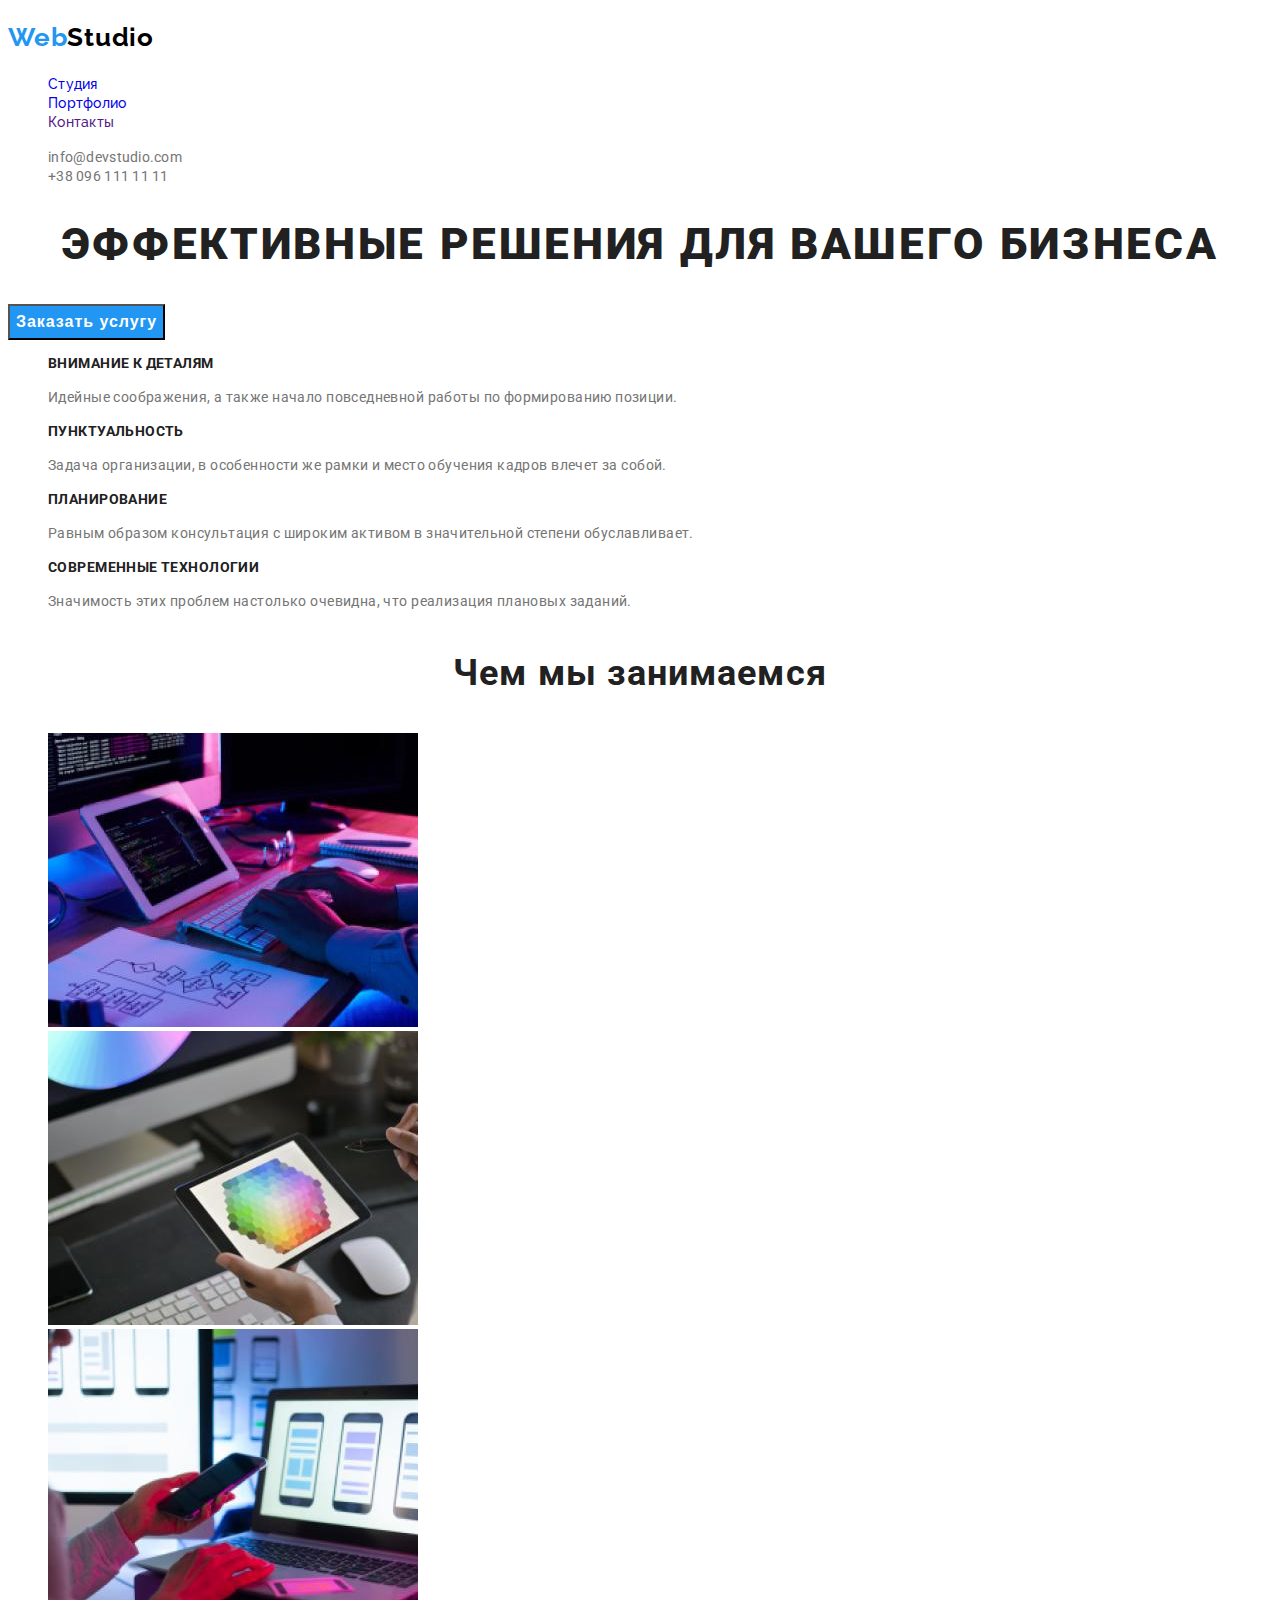
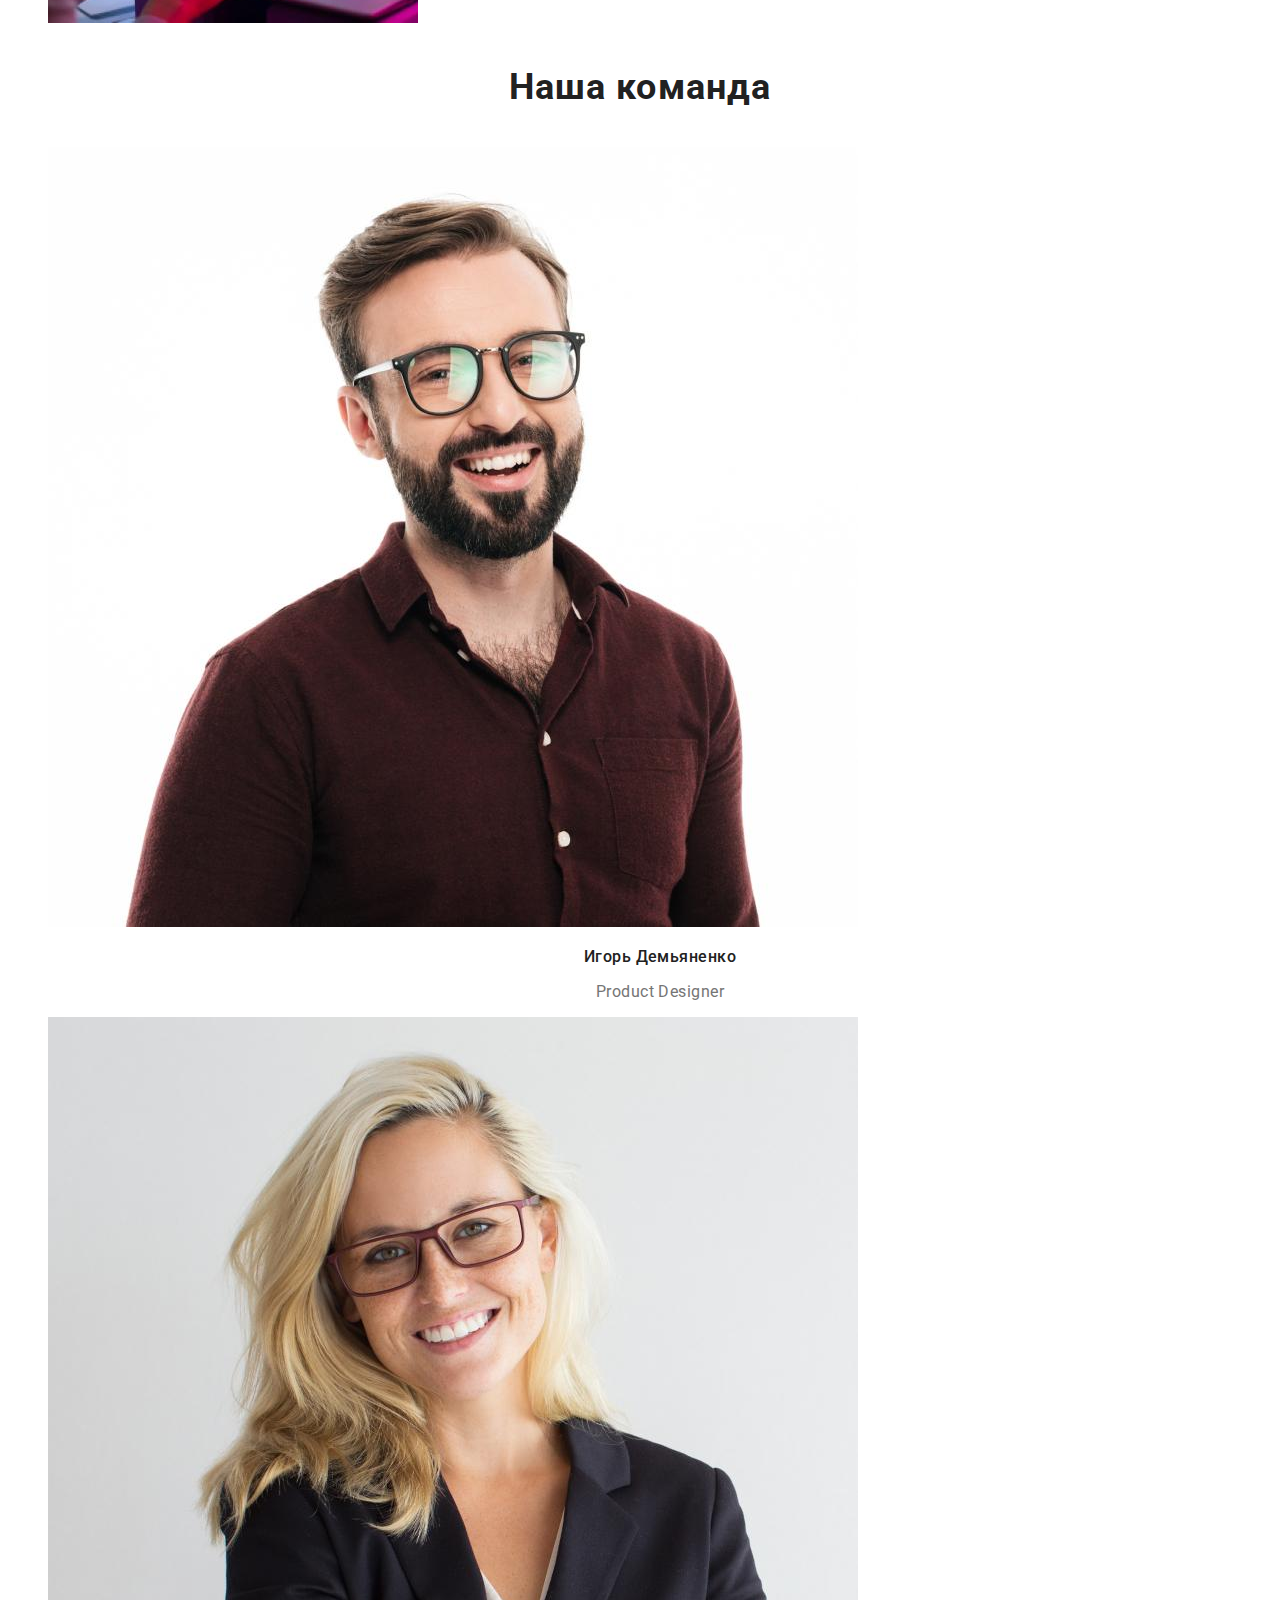
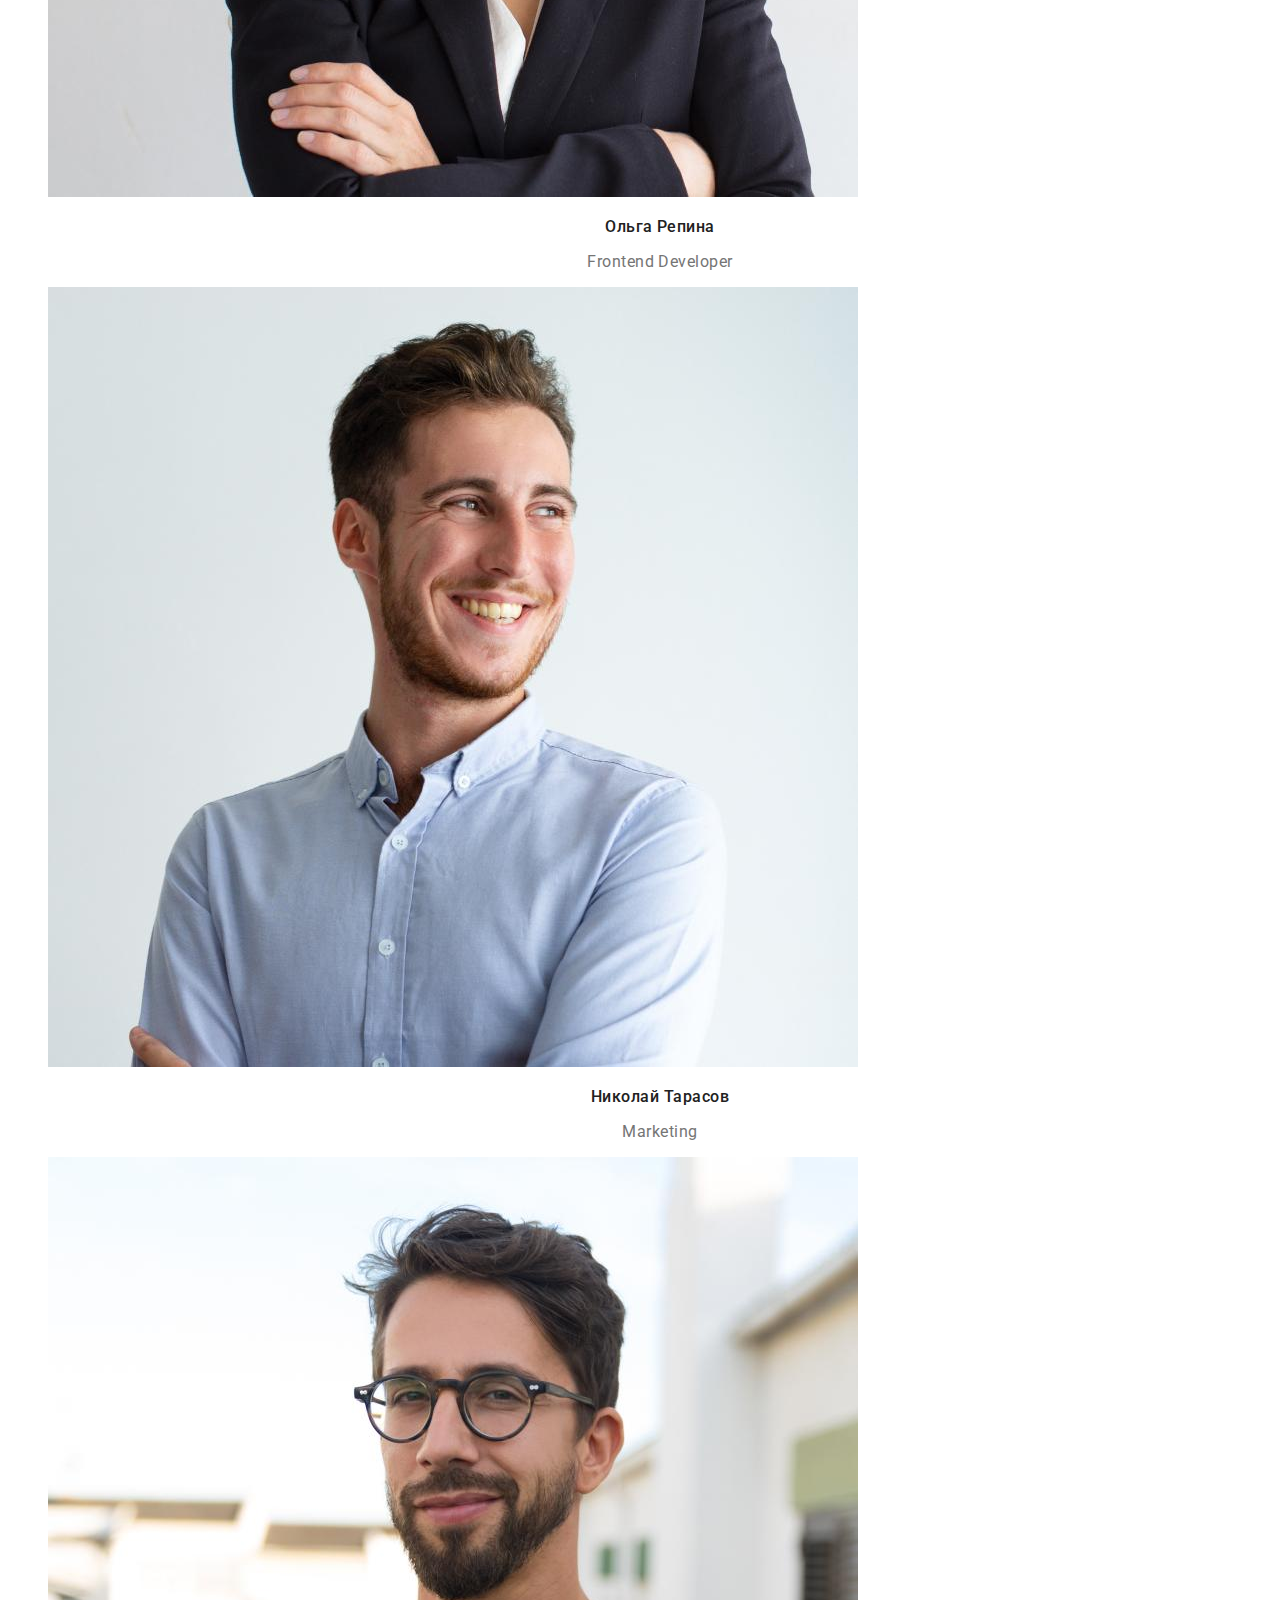
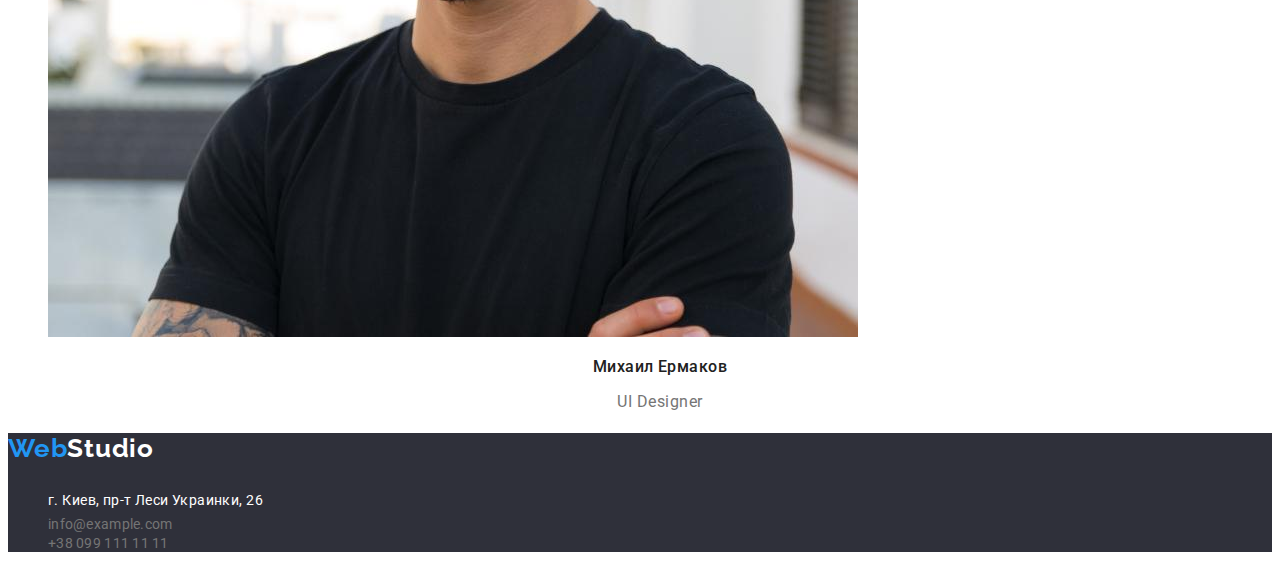
<file: index.html>
<!DOCTYPE html>
<html lang="ru">

    <head>
        <meta charset="UTF-8">
        <meta http-equiv="X-UA-Compatible" content="IE=edge">
        <meta name="viewport" content="width=device-width, initial-scale=1.0">
        <title lang="en">WebStudio</title>
        <link rel="stylesheet" href="https://cdnjs.cloudflare.com/ajax/libs/modern-normalize/1.0.0/modern-normalize.min.css"
            integrity="sha512-ISS7cAi1PEhQ8jnbJpJZMd29NlhNj4AWYyLOSp2CE/CsHxTCu+r+t0D2yoJudVrd0/8fTVPUVDzY5Tvli75u/g=="
            crossorigin="anonymous" />
        <link rel="preconnect" href="https://fonts.gstatic.com">
        <link href="https://fonts.googleapis.com/css2?family=Raleway:wght@700&family=Roboto:wght@400;500;700;900&display=swap"
            rel="stylesheet">
        <link rel="stylesheet" href="./css/styles.css">
    </head>

<body>
    <header class="header">
        <nav class="navigation">
            <a class="logo link" href="">
                <h2 class="logo-text " lang="en">Web<span class="logo-white-theme">Studio</span></h2>
            </a>
            <ul class="navigation-list list">
                <li class="navigation-list-item">
                    <a class="navigation-link link" href="./index.html">Студия</a>
                </li>
                <li class="navigation-list-item">
                    <a class="navigation-link link" href="./portfolio.html">Портфолио</a>
                </li>
                <li class="navigation-list-item">
                    <a class="navigation-link link" href="">Контакты</a>
                </li>
            </ul>
        </nav>
        <ul class="list">
            <li class="contacts-list-item" >
                <a class="mail-link link" href="mailto:info@devstudio.com" lang="en">info@devstudio.com</a>
            </li>
            <li class="contacts-list-item" >
                <a class="tel-link link" href="tel:+380961111111">+38 096 111 11 11</a>
            </li>
        </ul>
    </header>
    <main>
        <!--HERO-->
        <section class="hero">
            <h1 class="hero-title">Эффективные решения для вашего бизнеса</h1>
            <button class="modal-btn" type="button">Заказать услугу</button>
        </section>

        <!--ABOUT  -->
        <ul class="about-list list">
            <li class="about-suptitle">
                <h3 class="advantages-list-count">Внимание к деталям</h3>
                <p class="advantages-list-description" >Идейные соображения, а также начало повседневной работы по формированию позиции.</p>
            </li>
            <li class="about-suptitle" >
                <h3 class="advantages-list-count">Пунктуальность</h3>
                <p class="advantages-list-description" >Задача организации, в особенности же рамки и место обучения кадров влечет за собой.</p>
            </li>
            <li class="about-suptitle" >
                <h3 class="advantages-list-count">Планирование</h3>
                <p class="advantages-list-description" >Равным образом консультация с широким активом в значительной степени обуславливает.</p>
            </li>
            <li class="about-suptitle" >
                <h3 class="advantages-list-count">Современные технологии</h3>
                <p class="advantages-list-description" >Значимость этих проблем настолько очевидна, что реализация плановых заданий.</p>
            </li>
        </ul>

        <section>
            <h2 class="title">Чем мы занимаемся</h2>
            <ul class="about-list list">
                <li class="about-list-item">
                    <img class="about-list-img" src="./images/about/about_img_1.jpg" alt="Photo" width="370" height="294">
                </li>
                <li class="about-list-item">
                    <img class="about-list-img" src="./images/about/about_img_2.jpg" alt="Photo" width="370" height="294">
                </li>
                <li class="about-list-item">
                    <img class="about-list-img" src="./images/about/about_img_3.jpg" alt="Photo" width="370" height="294">
                </li>
            </ul>
        </section>

        <section>
            <h2 class="title">Наша команда</h2>
            <ul class="our-team-list list">
                <li class="our-team-list-item">
                    <img src="./images/myteem/myteem_img_1.jpg" alt="Photo" width="810" height="780">
                    <h3 class="suptitle" >Игорь Демьяненко</h3>
                    <p class="job-post" >Product Designer</p>
                </li>
                <li class="our-team-list-item">
                    <img src="./images/myteem/myteem_img_2.jpg" alt="Photo" width="810" height="780">
                    <h3 class="suptitle" >Ольга Репина</h3>
                    <p class="job-post" >Frontend Developer</p>
                </li>
                <li class="our-team-list-item">
                    <img src="./images/myteem/myteem_img_3.jpg" alt="Photo" width="810" height="780">
                    <h3 class="suptitle" >Николай Тарасов</h3>
                    <p class="job-post" >Marketing</p>
                </li>
                <li class="our-team-list-item">
                    <img src="./images/myteem/myteem_img_4.jpg" alt="Photo" width="810" height="780">
                    <h3 class="suptitle" >Михаил Ермаков</h3>
                    <p class="job-post" >UI Designer</p>
                </li>
            </ul>
        </section>
    </main>
    <footer class="footer">
        <nav class="navigation">
            <a class="link" href="">
                <h2 class="logo-text" lang="en">Web<span class="logo-dark-theme">Studio</span></h2>
            </a>
        </nav>
        <address class="address">
            <ul class="address-list list">
                <li class="addres-list-item" >
                    <a class="contact-list-link link" href="https://goo.gl/maps/BmeUKQfHhDsBWqQn6" target="_blank" rel="noopener noreferrer">г. Киев,
                        пр-т Леси Украинки, 26</a>
                </li>
                <li class="addres-list-item" >
                    <a class="mail-link link" href="mailto:info@example.com" lang="en">info@example.com</a>
                </li>
                <li class="addres-list-item" >
                    <a class="tel-link link" href="tel:+380991111111">+38 099 111 11 11</a>
                </li>
            </ul>
        </address>
    </footer>
</body>

</html>
</file>
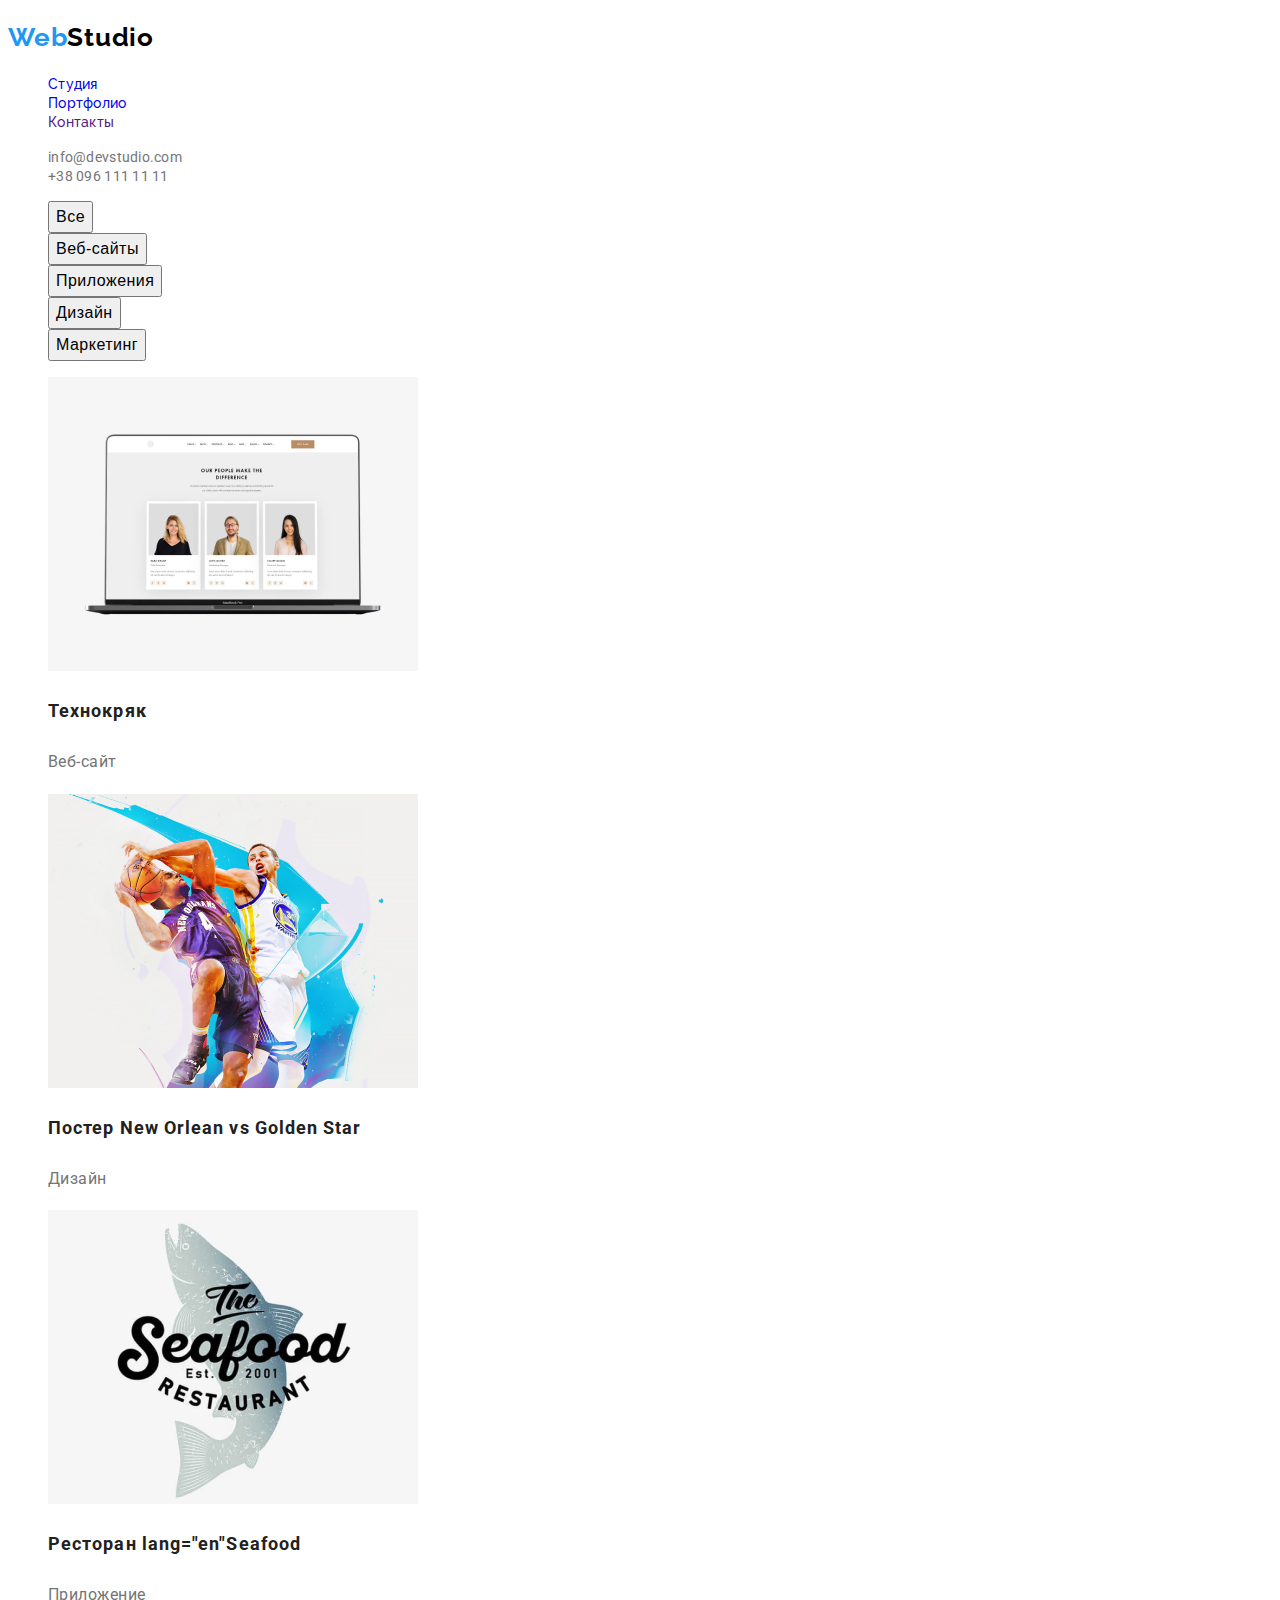
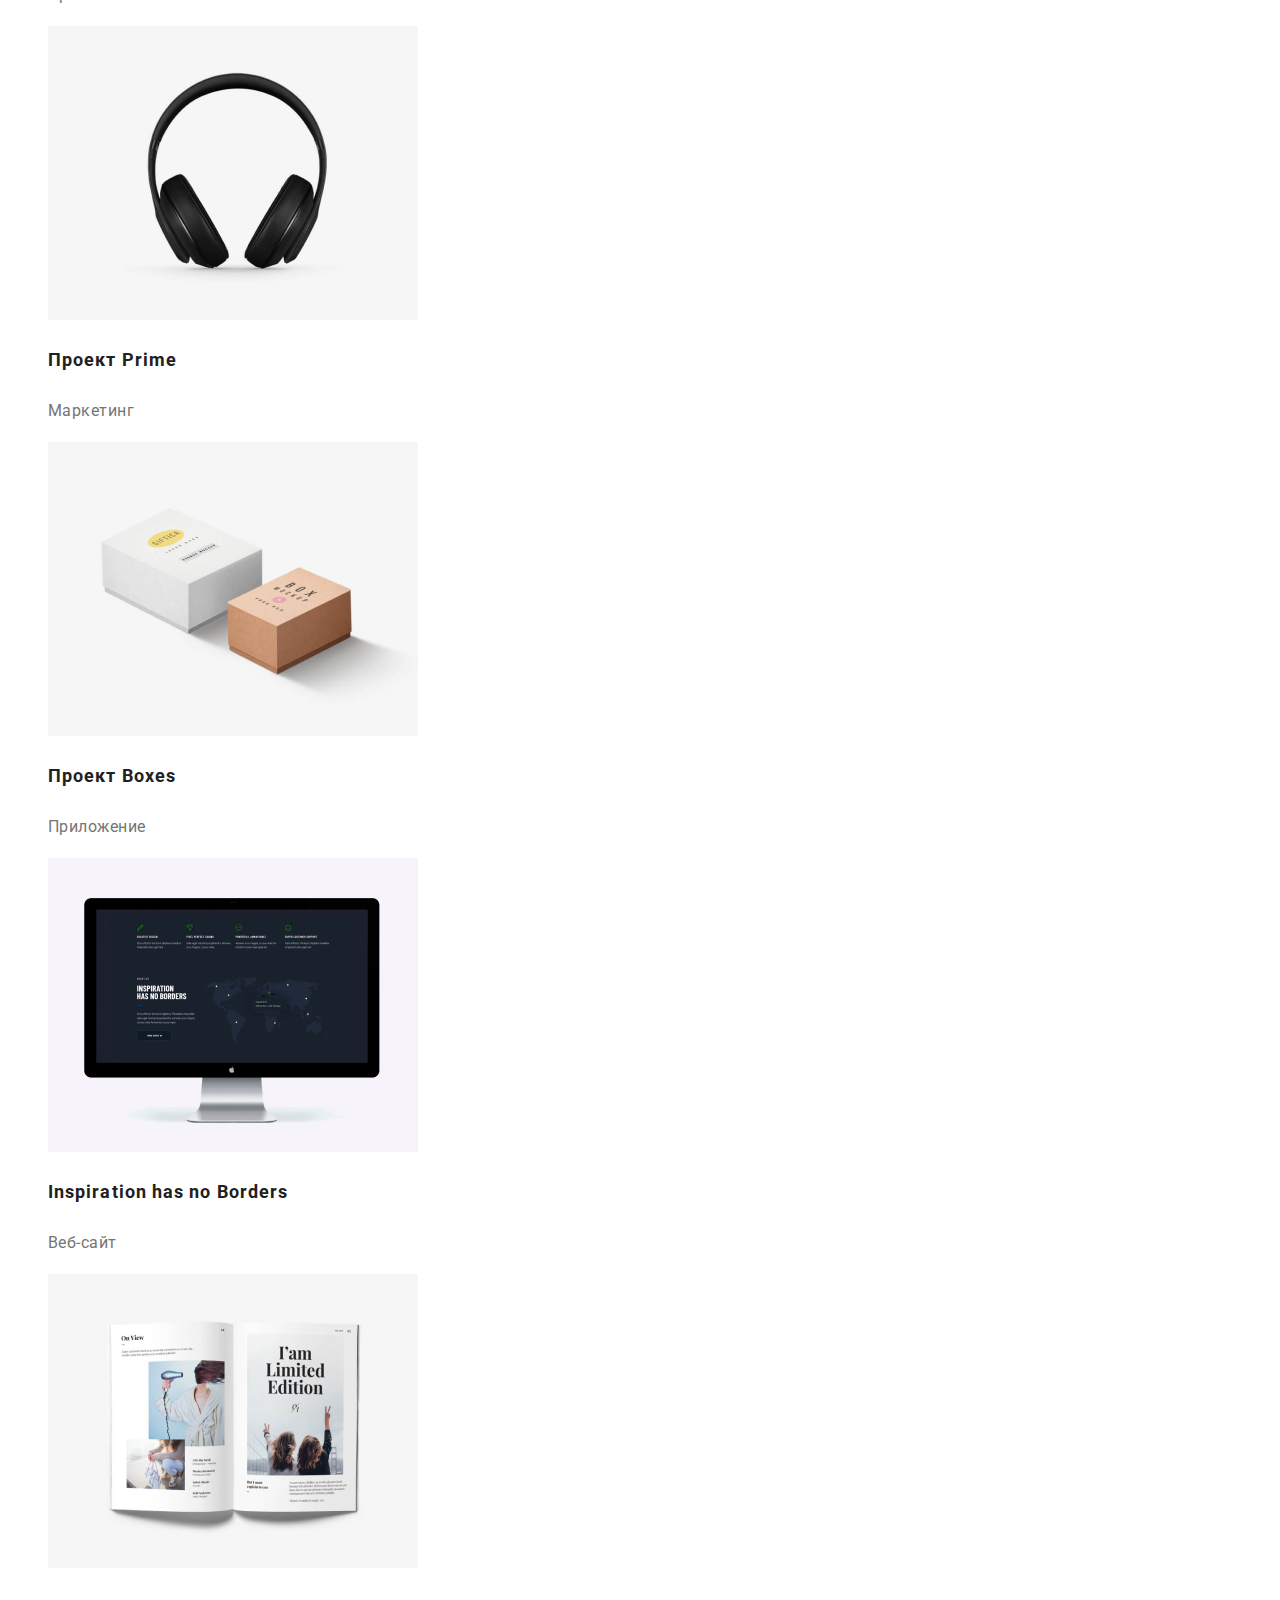
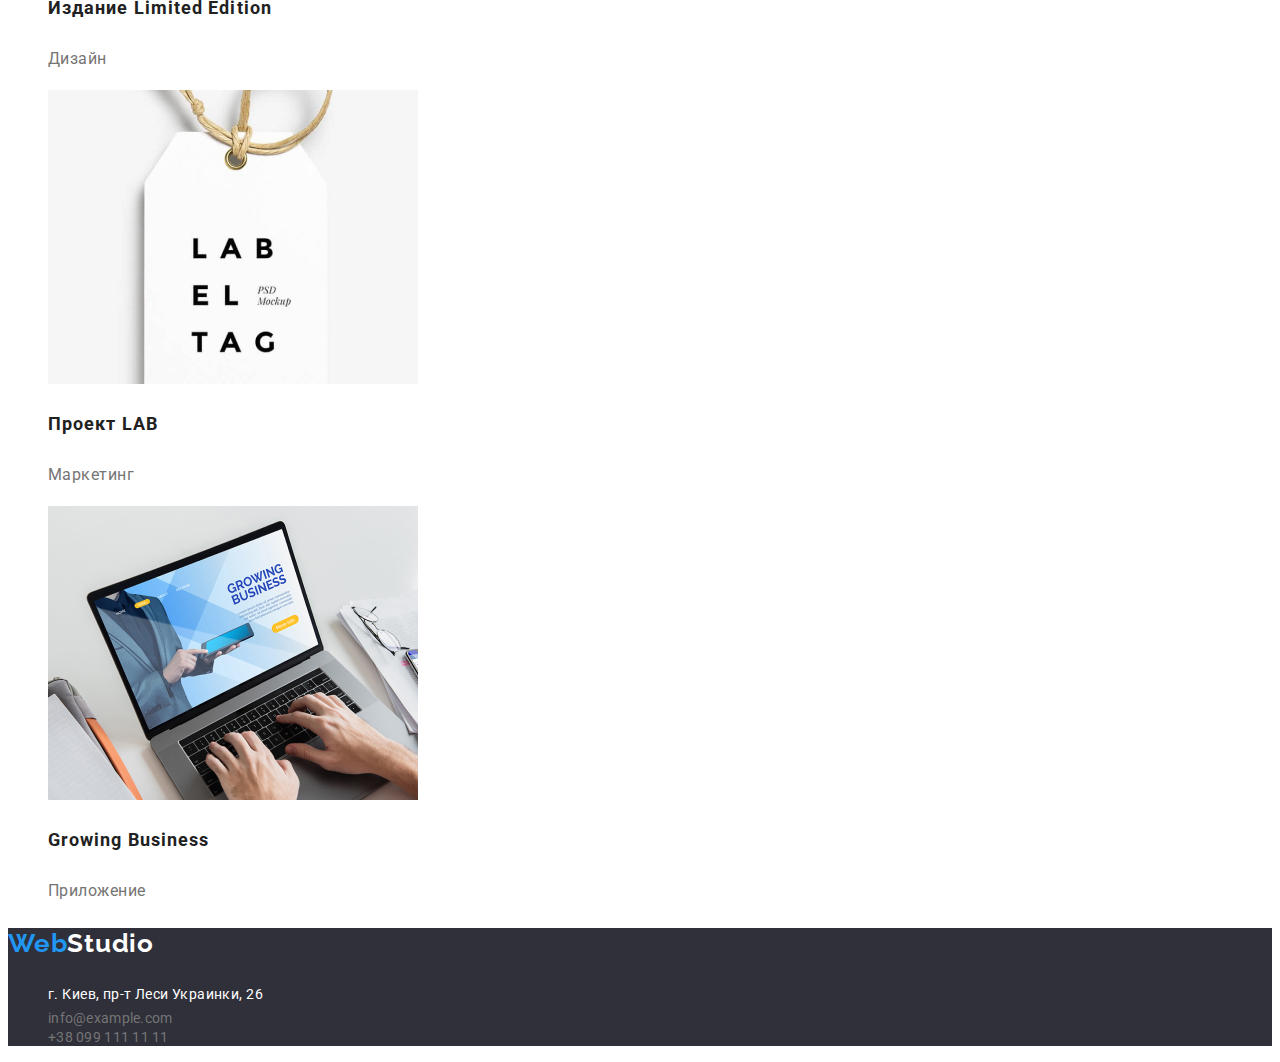
<file: portfolio.html>
<!DOCTYPE html>
<html lang="ru">

<head>
    <meta charset="UTF-8">
    <meta http-equiv="X-UA-Compatible" content="IE=edge">
    <meta name="viewport" content="width=device-width, initial-scale=1.0">
    <title lang="en">Portfolio</title>
    <link rel="stylesheet" href="https://cdnjs.cloudflare.com/ajax/libs/modern-normalize/1.0.0/modern-normalize.min.css"
        integrity="sha512-ISS7cAi1PEhQ8jnbJpJZMd29NlhNj4AWYyLOSp2CE/CsHxTCu+r+t0D2yoJudVrd0/8fTVPUVDzY5Tvli75u/g=="
        crossorigin="anonymous" />
    <link rel="preconnect" href="https://fonts.gstatic.com">
    <link
        href="https://fonts.googleapis.com/css2?family=Raleway:wght@700&family=Roboto:wght@400;500;700;900&display=swap"
        rel="stylesheet">
    <link rel="stylesheet" href="./css/styles.css">
</head>
<body>
    <header class="header">
        <nav class="navigation">
            <a class="logo link" href="./index.html">
                <h2 class="logo-text" lang="en">Web<span class="logo-white-theme">Studio</span></h2>
            </a>
            <ul class="navigation-list list">
                <li class="navigation-list-item">
                    <a class="navigation-link link" href="./index.html">Студия</a>
                </li>
                <li class="navigation-list-item">
                    <a class="navigation-link link" href="./portfolio.html">Портфолио</a>
                </li>
                <li class="navigation-list-item">
                    <a class="navigation-link link" href="">Контакты</a>
                </li>
            </ul>
        </nav>
        <ul class="list">
            <li class="contacts-list-item">
                <a class="mail-link link" href="mailto:info@devstudio.com" lang="en">info@devstudio.com</a>
            </li>
            <li class="contacts-list-item">
                <a class="tel-link link" href="tel:+380961111111">+38 096 111 11 11</a>
            </li>
        </ul>
    </header>

    <!-- MAIN -->
    <main>
        <ul class="list">
            <li class="modal-btn-item">
            <button class="modal-btn-navigation link" type="button">Все</button>
            </li>
            <li class="modal-btn-item">
                <button class="modal-btn-navigation link" type="button">Веб-сайты</button>
            </li>
            <li class="modal-btn-item">
                <button class="modal-btn-navigation link" type="button">Приложения</button>
            </li>
            <li class="modal-btn-item">
                <button class="modal-btn-navigation link" type="button">Дизайн</button>
            </li>
            <li class="modal-btn-item">
                <button class="modal-btn-navigation link" type="button">Маркетинг</button>
            </li>
        </ul>
    
        <ul class="work-list list">
            <li class="work-list-item">
                <img src="./images/portfolio/portfolio-img-3.jpg" alt="Photo" width="370" height="294">
                <h3 class="work-list-title">Технокряк</h3>
                <p class="work-description">Веб-сайт</p>
            </li>
            <li class="work-list-item">
                <img src="./images/portfolio/portfolio-img-2.jpg" alt="Photo" width="370" height="294">
                <h3 class="work-list-title">Постер <span lang="en">New Orlean vs Golden Star</span></h3>
                <p class="work-description">Дизайн</p>
            </li>
            <li class="work-list-item">
                <img src="./images/portfolio/portfolio-img-1.jpg" alt="Photo" width="370" height="294">
                <h3 class="work-list-title">Ресторан <span> lang="en"Seafood</span></h3>
                <p class="work-description">Приложение</p>
            </li>
            <li class="work-list-item">
                <img src="./images/portfolio/portfolio-img-4.jpg" alt="Photo" width="370" height="294">
                <h3 class="work-list-title">Проект <span lang="en">Prime</span></h3>
                <p class="work-description">Маркетинг</p>
            </li>
            <li class="work-list-item">
                <img src="./images/portfolio/portfolio-img-5.jpg" alt="Photo" width="370" height="294">
                <h3 class="work-list-title">Проект <span lang="en">Boxes</span></h3>
                <p class="work-description">Приложение</p>
            </li>
            <li class="work-list-item">
                <img src="./images/portfolio/portfolio-img-6.jpg" alt="Photo" width="370" height="294">
                <h3 class="work-list-title" lang="en">Inspiration has no Borders</h3>
                <p class="work-description">Веб-сайт</p>
            </li>
            <li class="work-list-item">
                <img src="./images/portfolio/portfolio-img-7.jpg" alt="Photo" width="370" height="294">
                <h3 class="work-list-title">Издание <span lang="en">Limited Edition</span></h3>
                <p class="work-description">Дизайн</p>
            </li>
            <li class="work-list-item">
                <img src="./images/portfolio/portfolio-img-8.jpg" alt="Photo" width="370" height="294">
                <h3 class="work-list-title">Проект <span lang="en">LAB</span></h3>
                <p class="work-description">Маркетинг</p>
            </li>
            <li class="work-list-item">
                <img src="./images/portfolio/portfolio-img-9.jpg" alt="Photo" width="370" height="294">
                <h3 class="work-list-title"><span lang="en">Growing Business</span></h3>
                <p class="work-description">Приложение</p>
            </li>
        </ul>
    </main>
    <footer class="footer">
        <nav class="navigation">
            <a class="link" href="./index.html">
                <h2 class="logo-text" lang="en">Web<span class="logo-dark-theme">Studio</span></h2>
            </a>
        </nav>
        <address class="address">
            <ul class="address-list list">
                <li class="addres-list-item">
                    <a class="contact-list-link link" href="https://goo.gl/maps/BmeUKQfHhDsBWqQn6" target="_blank"
                        rel="noopener noreferrer">г. Киев,
                        пр-т Леси Украинки, 26</a>
                </li>
                <li class="addres-list-item">
                    <a class="mail-link link" href="mailto:info@example.com" lang="en">info@example.com</a>
                </li>
                <li class="addres-list-item">
                    <a class="tel-link link" href="tel:+380991111111">+38 099 111 11 11</a>
                </li>
            </ul>
        </address>
    </footer>
</body>
</html>
</file>
<file: css/styles.css>
:root {
    --main-font: 'Roboto', sans-serif;
    --secondary-font: 'Raleway', sans-serif;
    --accent-color: #2196F3;
}

body {
    font-family: var(--main-font);
    color: #212121;
;
}

.link {
    text-decoration: none;
}

.list {
    list-style: none;
}

.address {
    font-style: normal;
}


/* ============= HEADER ============= */
.navigation-link:hover,
.navigation-link:focus {
    color: var(--accent-color);
}

.navigation-link {
    font-family: var(--secondary-font);
    font-weight: 500;
    font-size: 14px;
    line-height: 1.14;
    letter-spacing: 0.02em;
}

.tel-link:hover,
.tel-link:focus {
    color: var(--accent-color);
}

/* ============= END HEADER ============= */



/* ============= COMPONENTS ============= */

.modal-btn:hover,
.modal-btn:focus {
    background-color: #188CE8;
;
    cursor: pointer;

}

.modal-btn {
    font-weight: 700;
    font-size: 16px;
    line-height: 1.88;
    display: flex;
    align-items: center;
    text-align: center;
    letter-spacing: 0.06em;
    color: #FFFFFF;
    background-color: var(--accent-color);

}

.logo-text {
    font-family: var(--secondary-font); 
    font-weight: 700;
    font-size: 26px;
    line-height: 1.19;
    letter-spacing: 0.03em;
    color: var(--accent-color);
}


.tel-link {
    font-weight: 400;
    font-size: 14px;
    line-height: 1.14;
    letter-spacing: 0.02em;
    color: #757575;
}

.mail-link {
    font-weight: 400;
    font-size: 14px;
    line-height: 1.14;
    letter-spacing: 0.02em;
    color:#757575;

}

.mail-link:hover,
.mail-link:focus {
    color: var(--accent-color);
}

.logo-dark-theme {
    color: #FFFFFF;

}

.logo-white-theme {
    color: #000000;
} 

/* ============= END COMPONENTS ============= */



/* ============= HERO ============= */
.hero-title {
    font-weight: 900;
    font-size: 44px;
    line-height: 1.36;
    text-align: center;
    letter-spacing: 0.06em;
    text-transform: uppercase;
    /* color: #FFFFFF; */
}

.modal-btn {
    font-weight: 700;
    font-size: 16px;
    line-height: 1.88;
    display: flex;
    align-items: center;
    text-align: center;
    letter-spacing: 0.06em;
    color: #FFFFFF;
}

.advantages-list-count {
    font-weight: 700;
    font-size: 14px;
    line-height: 1.14;
    letter-spacing: 0.03em;
    text-transform: uppercase;
}

.advantages-list-description {
    font-weight: 400;
    font-size: 14px;
    line-height: 1.71;
    letter-spacing: 0.03em;
    color: #757575;
}

.title {
    font-weight: 700;
    font-size: 36px;
    line-height: 1.67;
    text-align: center;
    letter-spacing: 0.03em;
}

.suptitle {
    font-weight: 500;
    font-size: 16px;
    line-height: 1.19;
    text-align: center;
    letter-spacing: 0.03em;
}

.job-post {
    font-weight: 400;
    font-size: 16px;
    line-height: 1.19;
    text-align: center;
    letter-spacing: 0.03em;
    color: #757575;
}
/* ============= END HERO ============= */



/* ============= GALLERY ============= */

.modal-btn-navigation:focus,
.modal-btn-navigation:hover {
    background-color: #2196F3;
    cursor: pointer;
    color: #FFFFFF;
}

.modal-btn-navigation {
    font-weight: 500;
    font-size: 16px;
    line-height: 1.63;
    text-align: center;
    letter-spacing: 0.03em;
}

.work-list-title {
    font-weight: 700;
    font-size: 18px;
    line-height: 2;
    letter-spacing: 0.06em;
}

.work-description {
    font-weight: 400;
    font-size: 16px;
    line-height: 1.88;
    letter-spacing: 0.03em;
    color: #757575;
}
/* ============= END GALLERY ============= */

/* ============= FOOTER ============= */
.contact-list-link {
    font-weight: 400;
    font-size: 14px;
    line-height: 2;
    letter-spacing: 0.03em;
    color: #FFFFFF;
}

footer {
    background: #2F303A;
}
/* ============= END FOOTER ============= */
</file>
